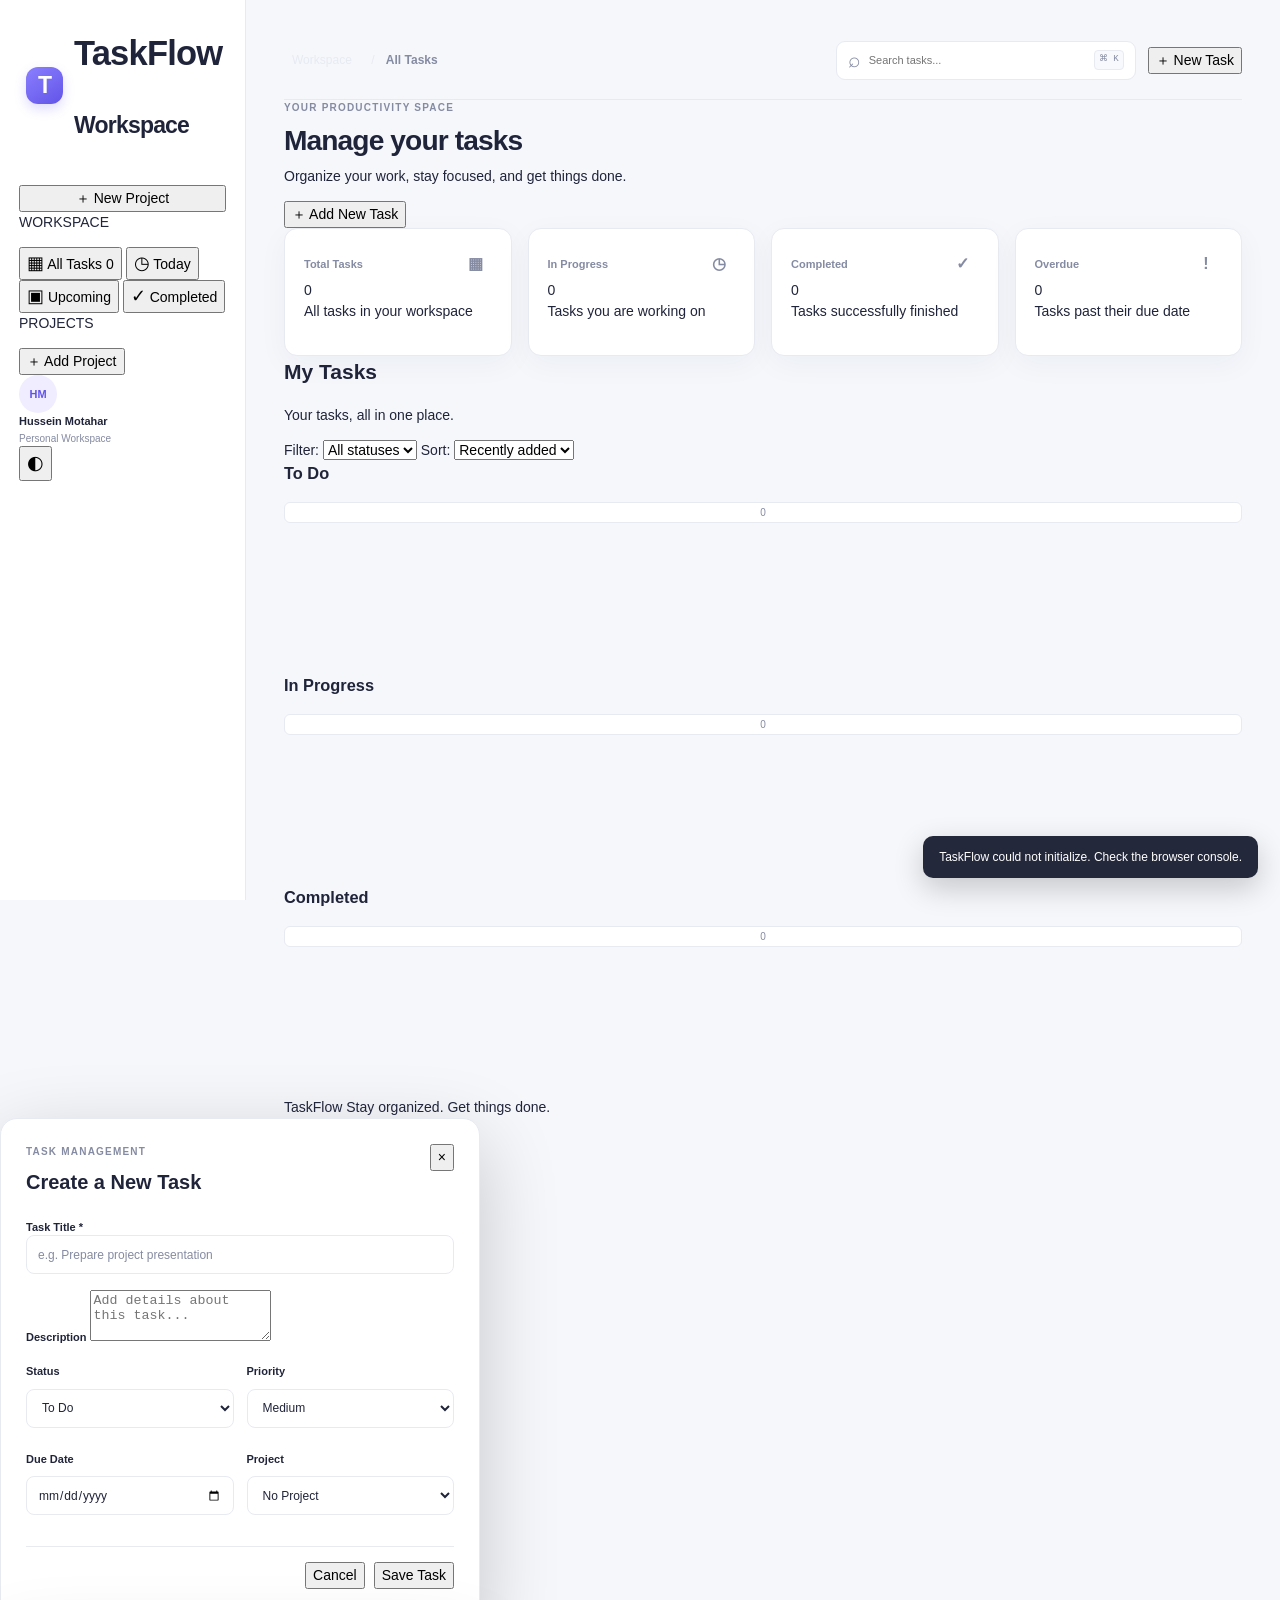
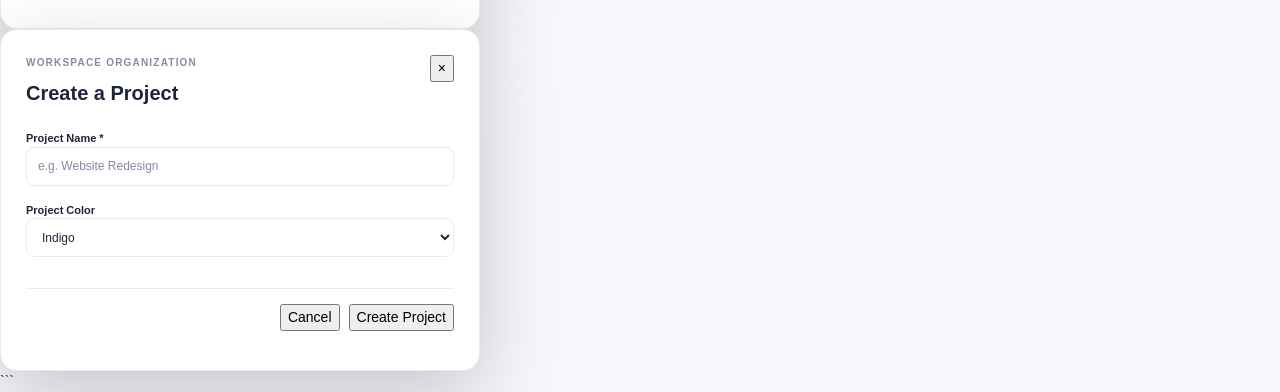
<file: index.html>
<!DOCTYPE html>
<html lang="en">
<head>
  <meta charset="UTF-8">
  <meta name="viewport" content="width=device-width, initial-scale=1.0">
  <meta http-equiv="refresh" content="0; url=frontend/">
  <title>TaskFlow | Hussein Motahar</title>
</head>
<body>
  <p>Redirecting to TaskFlow...</p>
  <p>
    If you are not redirected automatically,
    <a href="frontend/">click here</a>.
  </p>
</body>
</html>
</file>
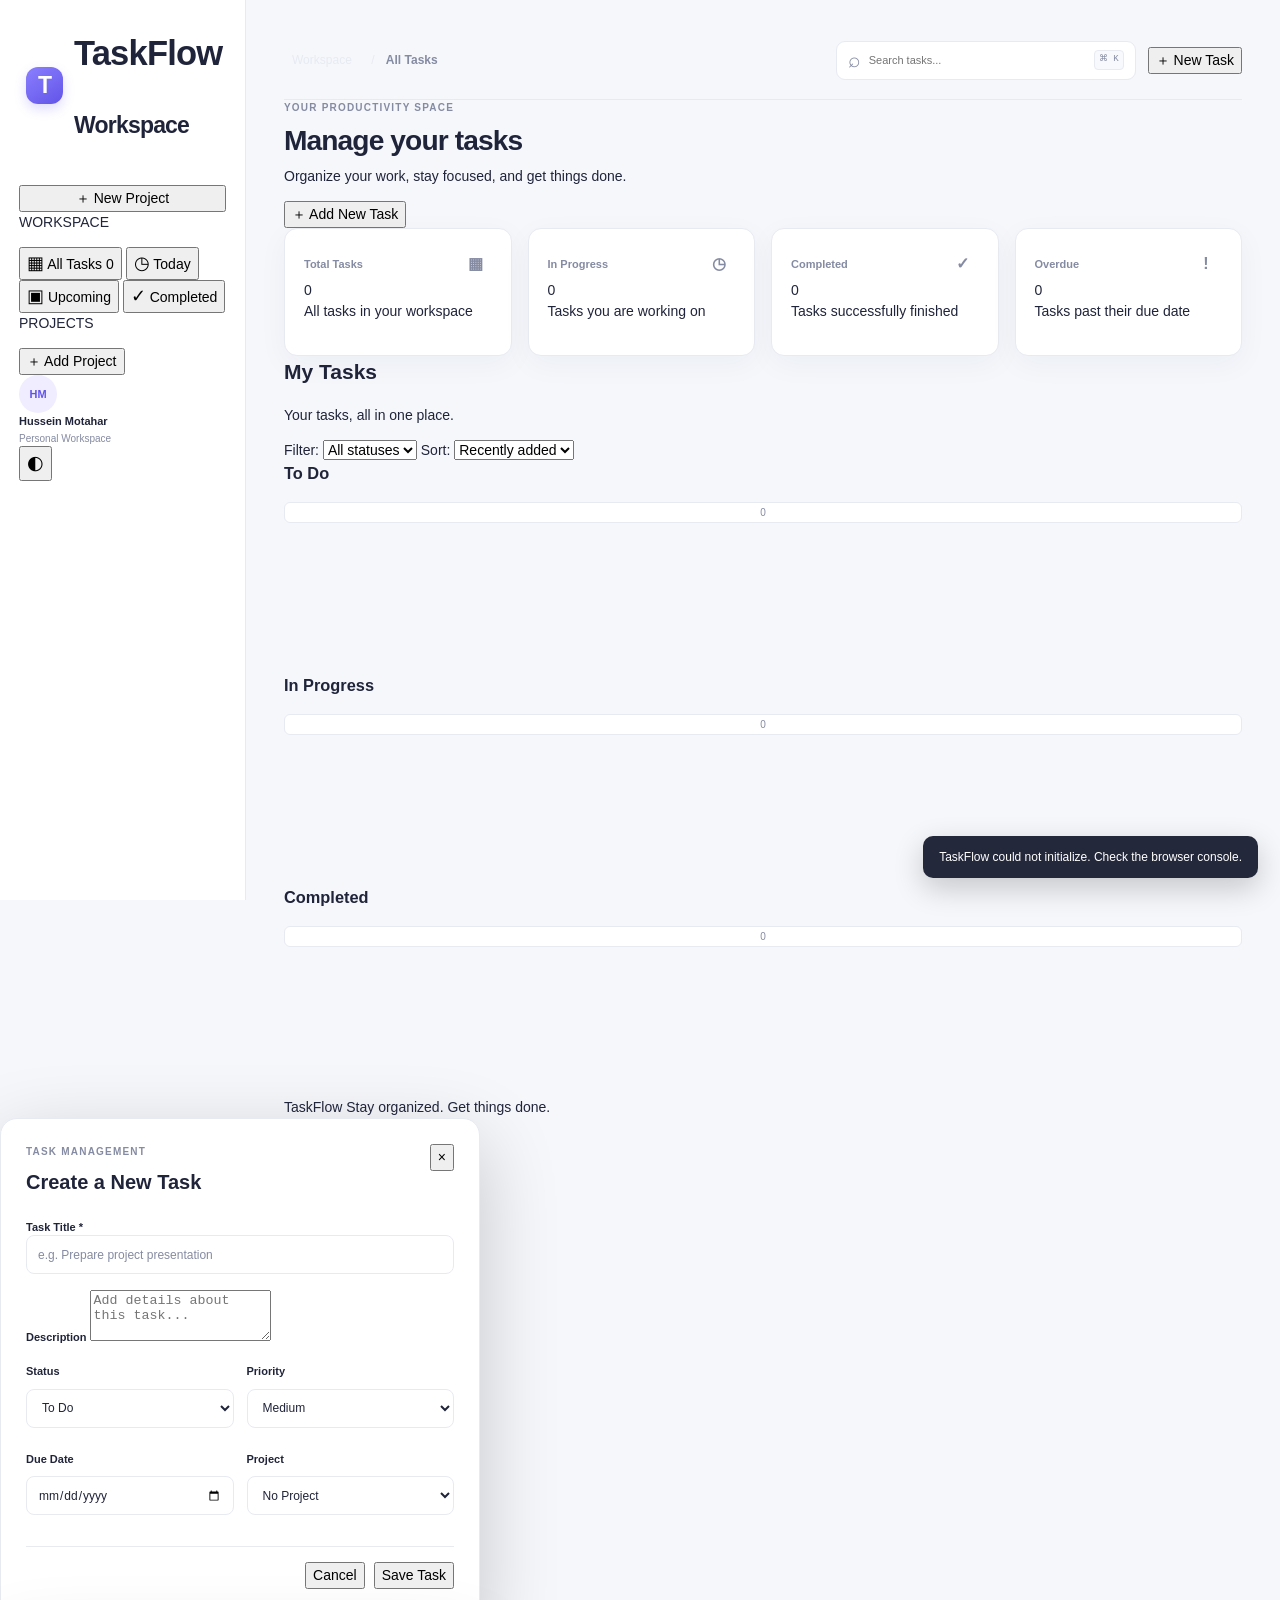
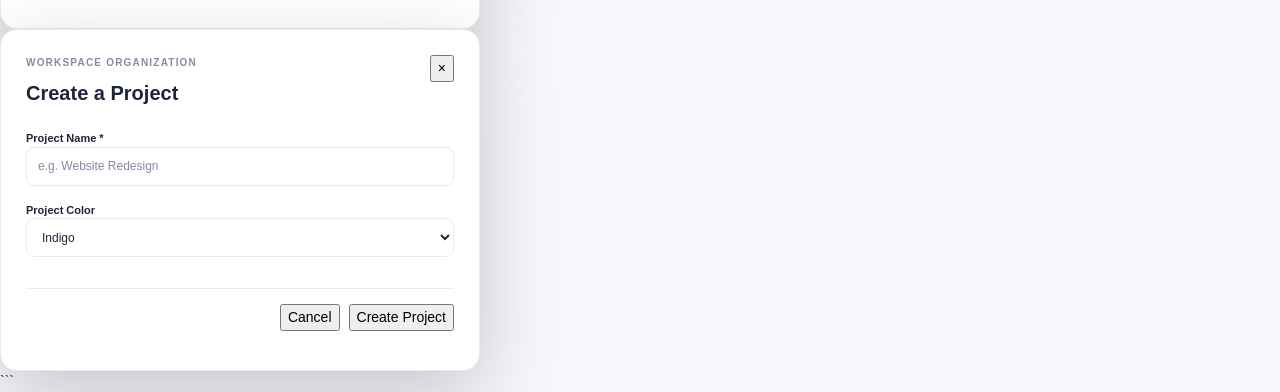
<file: frontend/index.html>
```html
<!DOCTYPE html>
<html lang="en">
<head>
    <meta charset="UTF-8">
    <meta name="viewport" content="width=device-width, initial-scale=1.0">
    <meta name="theme-color" content="#f6f7fb">
    <meta name="description" content="TaskFlow - A simple and modern task management dashboard.">

    <title>TaskFlow | Hussein Motahar</title>

    <link rel="stylesheet" href="style.css">
    <script src="app.js" defer></script>
</head>

<body>
    <div class="app-container">

        <!-- Sidebar -->
        <aside class="sidebar">
            <div class="brand">
                <div class="brand-icon">T</div>
                <div class="brand-text">
                    <h2>TaskFlow</h2>
                    <span>Workspace</span>
                </div>
            </div>

            <button id="sidebarAddProjectBtn" class="sidebar-create-btn">
                <span>＋</span> New Project
            </button>

            <nav class="sidebar-nav">
                <p class="nav-heading">WORKSPACE</p>

                <button class="nav-item active" data-filter="all">
                    <span class="nav-icon">▦</span>
                    <span>All Tasks</span>
                    <span class="nav-count" id="allTasksNavCount">0</span>
                </button>

                <button class="nav-item" data-filter="today">
                    <span class="nav-icon">◷</span>
                    <span>Today</span>
                </button>

                <button class="nav-item" data-filter="upcoming">
                    <span class="nav-icon">▣</span>
                    <span>Upcoming</span>
                </button>

                <button class="nav-item" data-filter="completed">
                    <span class="nav-icon">✓</span>
                    <span>Completed</span>
                </button>

                <p class="nav-heading projects-heading">PROJECTS</p>

                <div id="projectList" class="project-list"></div>

                <button id="addProjectBtn" class="add-project-btn">
                    <span>＋</span> Add Project
                </button>
            </nav>

            <div class="sidebar-footer">
                <div class="profile-avatar">HM</div>
                <div class="profile-info">
                    <strong>Hussein Motahar</strong>
                    <span>Personal Workspace</span>
                </div>
                <button id="themeToggle" class="theme-toggle" title="Toggle theme" aria-label="Toggle theme">
                    ◐
                </button>
            </div>
        </aside>

        <!-- Main Content -->
        <main class="main-content">

            <!-- Top Bar -->
            <header class="topbar">
                <div class="breadcrumb">
                    <span>Workspace</span>
                    <span class="breadcrumb-separator">/</span>
                    <strong id="currentViewTitle">All Tasks</strong>
                </div>

                <div class="topbar-actions">
                    <label class="search-box">
                        <span>⌕</span>
                        <input
                            type="search"
                            id="searchInput"
                            placeholder="Search tasks..."
                            aria-label="Search tasks"
                        >
                        <kbd>⌘ K</kbd>
                    </label>

                    <button id="headerAddTaskBtn" class="primary-btn">
                        <span>＋</span> New Task
                    </button>
                </div>
            </header>

            <!-- Page Heading -->
            <section class="page-heading">
                <div>
                    <p class="eyebrow">YOUR PRODUCTIVITY SPACE</p>
                    <h1 id="pageTitle">Manage your tasks</h1>
                    <p class="page-subtitle">
                        Organize your work, stay focused, and get things done.
                    </p>
                </div>

                <button id="addTaskBtn" class="primary-btn heading-button">
                    <span>＋</span> Add New Task
                </button>
            </section>

            <!-- Statistics -->
            <section class="stats-grid">
                <article class="stat-card">
                    <div class="stat-top">
                        <span class="stat-label">Total Tasks</span>
                        <span class="stat-icon total-icon">▦</span>
                    </div>
                    <div class="stat-value" id="totalTasks">0</div>
                    <p class="stat-description">All tasks in your workspace</p>
                </article>

                <article class="stat-card">
                    <div class="stat-top">
                        <span class="stat-label">In Progress</span>
                        <span class="stat-icon progress-icon">◷</span>
                    </div>
                    <div class="stat-value" id="inProgressTasks">0</div>
                    <p class="stat-description">Tasks you are working on</p>
                </article>

                <article class="stat-card">
                    <div class="stat-top">
                        <span class="stat-label">Completed</span>
                        <span class="stat-icon completed-icon">✓</span>
                    </div>
                    <div class="stat-value" id="completedTasks">0</div>
                    <p class="stat-description">Tasks successfully finished</p>
                </article>

                <article class="stat-card">
                    <div class="stat-top">
                        <span class="stat-label">Overdue</span>
                        <span class="stat-icon overdue-icon">!</span>
                    </div>
                    <div class="stat-value" id="overdueTasks">0</div>
                    <p class="stat-description">Tasks past their due date</p>
                </article>
            </section>

            <!-- Task Board -->
            <section class="task-section">
                <div class="section-header">
                    <div>
                        <h2 id="taskSectionTitle">My Tasks</h2>
                        <p class="section-subtitle">Your tasks, all in one place.</p>
                    </div>

                    <div class="task-toolbar">
                        <label class="filter-select">
                            <span>Filter:</span>
                            <select id="statusFilter" aria-label="Filter tasks by status">
                                <option value="all">All statuses</option>
                                <option value="todo">To Do</option>
                                <option value="in-progress">In Progress</option>
                                <option value="completed">Completed</option>
                            </select>
                        </label>

                        <label class="filter-select">
                            <span>Sort:</span>
                            <select id="sortSelect" aria-label="Sort tasks">
                                <option value="created">Recently added</option>
                                <option value="due">Due date</option>
                                <option value="priority">Priority</option>
                                <option value="title">Title</option>
                            </select>
                        </label>
                    </div>
                </div>

                <div class="task-board">
                    <section class="task-column" data-column="todo">
                        <div class="column-header">
                            <div class="column-title">
                                <span class="column-dot todo-dot"></span>
                                <h3>To Do</h3>
                                <span class="column-count" id="todoCount">0</span>
                            </div>
                        </div>
                        <div class="task-list" id="todoList"></div>
                    </section>

                    <section class="task-column" data-column="in-progress">
                        <div class="column-header">
                            <div class="column-title">
                                <span class="column-dot progress-dot"></span>
                                <h3>In Progress</h3>
                                <span class="column-count" id="inProgressCount">0</span>
                            </div>
                        </div>
                        <div class="task-list" id="inProgressList"></div>
                    </section>

                    <section class="task-column" data-column="completed">
                        <div class="column-header">
                            <div class="column-title">
                                <span class="column-dot completed-dot"></span>
                                <h3>Completed</h3>
                                <span class="column-count" id="completedCount">0</span>
                            </div>
                        </div>
                        <div class="task-list" id="completedList"></div>
                    </section>
                </div>

                <div id="emptyState" class="empty-state" hidden>
                    <div class="empty-state-icon">✓</div>
                    <h3>No tasks found</h3>
                    <p>Create a task or change your filters to get started.</p>
                    <button id="welcomeAddProjectBtn" class="secondary-btn">
                        Create a Project
                    </button>
                </div>
            </section>

            <footer class="main-footer">
                <span>TaskFlow</span>
                <span>Stay organized. Get things done.</span>
            </footer>
        </main>
    </div>

    <!-- Add/Edit Task Modal -->
    <div id="taskModal" class="modal" aria-hidden="true">
        <div class="modal-backdrop" data-close-modal="taskModal"></div>

        <section class="modal-content" role="dialog" aria-modal="true" aria-labelledby="taskModalTitle">
            <div class="modal-header">
                <div>
                    <p class="eyebrow">TASK MANAGEMENT</p>
                    <h2 id="taskModalTitle">Create a New Task</h2>
                </div>
                <button type="button" class="modal-close" data-close-modal="taskModal" aria-label="Close">
                    ×
                </button>
            </div>

            <form id="taskForm">
                <input type="hidden" id="taskId">

                <div class="form-group">
                    <label for="taskTitle">Task Title *</label>
                    <input
                        type="text"
                        id="taskTitle"
                        placeholder="e.g. Prepare project presentation"
                        required
                        maxlength="120"
                    >
                </div>

                <div class="form-group">
                    <label for="taskDescription">Description</label>
                    <textarea
                        id="taskDescription"
                        rows="3"
                        placeholder="Add details about this task..."
                        maxlength="1000"
                    ></textarea>
                </div>

                <div class="form-row">
                    <div class="form-group">
                        <label for="taskStatus">Status</label>
                        <select id="taskStatus">
                            <option value="todo">To Do</option>
                            <option value="in-progress">In Progress</option>
                            <option value="completed">Completed</option>
                        </select>
                    </div>

                    <div class="form-group">
                        <label for="taskPriority">Priority</label>
                        <select id="taskPriority">
                            <option value="low">Low</option>
                            <option value="medium" selected>Medium</option>
                            <option value="high">High</option>
                        </select>
                    </div>
                </div>

                <div class="form-row">
                    <div class="form-group">
                        <label for="taskDueDate">Due Date</label>
                        <input type="date" id="taskDueDate">
                    </div>

                    <div class="form-group">
                        <label for="taskProject">Project</label>
                        <select id="taskProject">
                            <option value="">No Project</option>
                        </select>
                    </div>
                </div>

                <div class="modal-actions">
                    <button type="button" class="secondary-btn" data-close-modal="taskModal">
                        Cancel
                    </button>
                    <button type="submit" class="primary-btn" id="saveTaskBtn">
                        Save Task
                    </button>
                </div>
            </form>
        </section>
    </div>

    <!-- Add Project Modal -->
    <div id="projectModal" class="modal" aria-hidden="true">
        <div class="modal-backdrop" data-close-modal="projectModal"></div>

        <section class="modal-content project-modal-content" role="dialog" aria-modal="true" aria-labelledby="projectModalTitle">
            <div class="modal-header">
                <div>
                    <p class="eyebrow">WORKSPACE ORGANIZATION</p>
                    <h2 id="projectModalTitle">Create a Project</h2>
                </div>
                <button type="button" class="modal-close" data-close-modal="projectModal" aria-label="Close">
                    ×
                </button>
            </div>

            <form id="projectForm">
                <div class="form-group">
                    <label for="projectName">Project Name *</label>
                    <input
                        type="text"
                        id="projectName"
                        placeholder="e.g. Website Redesign"
                        required
                        maxlength="80"
                    >
                </div>

                <div class="form-group">
                    <label for="projectColor">Project Color</label>
                    <select id="projectColor">
                        <option value="#6366f1">Indigo</option>
                        <option value="#0ea5e9">Blue</option>
                        <option value="#10b981">Green</option>
                        <option value="#f59e0b">Amber</option>
                        <option value="#ec4899">Pink</option>
                        <option value="#8b5cf6">Purple</option>
                    </select>
                </div>

                <div class="modal-actions">
                    <button type="button" class="secondary-btn" data-close-modal="projectModal">
                        Cancel
                    </button>
                    <button type="submit" class="primary-btn">
                        Create Project
                    </button>
                </div>
            </form>
        </section>
    </div>

    <!-- Notification -->
    <div id="toast" class="toast" role="status" aria-live="polite"></div>
</body>
</html>
```
</file>
<file: frontend/style.css>
:root {
  color-scheme: light;
  --bg: #f5f7fb;
  --surface: #ffffff;
  --surface-alt: #f8f9fd;
  --text: #20243a;
  --muted: #858ba2;
  --border: #e8eaf2;
  --primary: #7065f0;
  --primary-hover: #5c50dd;
  --purple-soft: #efedff;
  --green: #159b78;
  --green-soft: #e6f7f0;
  --blue: #3989e8;
  --blue-soft: #e9f2ff;
  --orange: #df9236;
  --orange-soft: #fff3e2;
  --red: #df5264;
  --shadow: 0 8px 30px rgba(34, 42, 78, .045);
}

:root[data-theme="dark"] {
  color-scheme: dark;
  --bg: #141622;
  --surface: #1d2030;
  --surface-alt: #232638;
  --text: #f1f2fb;
  --muted: #a0a6bf;
  --border: #303449;
  --primary: #958aff;
  --primary-hover: #a79eff;
  --purple-soft: #302c50;
  --green-soft: #203b37;
  --blue-soft: #23344d;
  --orange-soft: #453523;
  --shadow: 0 8px 30px rgba(0, 0, 0, .12);
}

* {
  box-sizing: border-box;
}

html {
  scroll-behavior: smooth;
}

body {
  margin: 0;
  background: var(--bg);
  color: var(--text);
  font-family: Inter, "Segoe UI", Arial, sans-serif;
  font-size: 14px;
  line-height: 1.5;
  transition: background .2s, color .2s;
}

button,
input,
select {
  font: inherit;
}

button {
  cursor: pointer;
}

button:focus-visible,
input:focus-visible,
select:focus-visible,
a:focus-visible {
  outline: 3px solid rgba(112, 101, 240, .35);
  outline-offset: 2px;
}

a {
  color: inherit;
  text-decoration: none;
}

.app-shell {
  min-height: 100vh;
}

.sidebar {
  width: 246px;
  position: fixed;
  inset: 0 auto 0 0;
  z-index: 5;
  display: flex;
  flex-direction: column;
  padding: 28px 19px 18px;
  background: var(--surface);
  border-right: 1px solid var(--border);
}

.brand {
  display: flex;
  align-items: center;
  gap: 11px;
  margin: 0 0 42px 7px;
  font-size: 23px;
  font-weight: 800;
  letter-spacing: -.8px;
}

.brand-icon {
  display: grid;
  width: 37px;
  height: 37px;
  place-items: center;
  border-radius: 12px;
  color: white;
  background: linear-gradient(145deg, #8b7fff, #6254e8);
  box-shadow: 0 5px 12px rgba(112, 101, 240, .23);
}

.brand-accent {
  color: var(--primary);
}

.sidebar-label,
.eyebrow {
  color: var(--muted);
  font-size: 10px;
  font-weight: 800;
  letter-spacing: 1.2px;
}

.sidebar-label {
  padding: 0 9px;
}

.main-nav {
  display: grid;
  gap: 7px;
  margin: 13px 0 31px;
}

.nav-link {
  display: flex;
  align-items: center;
  gap: 13px;
  min-height: 44px;
  padding: 0 12px;
  color: var(--muted);
  border-radius: 10px;
  font-weight: 600;
  transition: .18s;
}

.nav-link:hover,
.nav-link.active {
  color: var(--primary);
  background: var(--purple-soft);
}

.nav-icon {
  width: 20px;
  text-align: center;
  font-size: 18px;
}

.sidebar-section-heading {
  display: flex;
  align-items: center;
  justify-content: space-between;
}

.icon-button {
  display: inline-grid;
  width: 34px;
  height: 34px;
  flex: 0 0 auto;
  place-items: center;
  color: var(--muted);
  background: transparent;
  border: 1px solid transparent;
  border-radius: 9px;
  font-size: 21px;
  transition: .18s;
}

.icon-button:hover {
  color: var(--primary);
  background: var(--purple-soft);
  border-color: var(--border);
}

.sidebar-projects {
  display: grid;
  gap: 6px;
  margin-top: 13px;
  overflow-y: auto;
}

.sidebar-project {
  display: flex;
  align-items: center;
  gap: 10px;
  width: 100%;
  padding: 10px 9px;
  overflow: hidden;
  color: var(--muted);
  text-align: left;
  background: transparent;
  border: 0;
  border-radius: 8px;
}

.sidebar-project:hover {
  color: var(--text);
  background: var(--surface-alt);
}

.project-dot {
  width: 9px;
  height: 9px;
  flex: 0 0 auto;
  border-radius: 3px;
}

.sidebar-project span:last-child {
  overflow: hidden;
  text-overflow: ellipsis;
  white-space: nowrap;
}

.sidebar-bottom {
  display: flex;
  align-items: center;
  gap: 10px;
  margin-top: auto;
  padding-top: 18px;
  border-top: 1px solid var(--border);
}

.profile-avatar {
  display: grid;
  width: 38px;
  height: 38px;
  flex: 0 0 auto;
  place-items: center;
  color: #6254e8;
  background: var(--purple-soft);
  border-radius: 50%;
  font-size: 11px;
  font-weight: 800;
}

.profile-info {
  display: grid;
  flex: 1;
  min-width: 0;
  gap: 2px;
}

.profile-info strong {
  font-size: 11px;
}

.profile-info span {
  color: var(--muted);
  font-size: 10px;
}

.theme-toggle {
  font-size: 19px;
}

.main-content {
  max-width: 1800px;
  min-width: 0;
  margin-left: 246px;
  padding: 0 38px;
}

.topbar {
  display: flex;
  min-height: 79px;
  align-items: center;
  justify-content: space-between;
  gap: 18px;
  border-bottom: 1px solid var(--border);
}

.breadcrumb {
  color: var(--muted);
  font-size: 12px;
}

.breadcrumb span {
  padding: 0 8px;
  color: var(--border);
}

.topbar-actions,
.board-controls {
  display: flex;
  align-items: center;
  gap: 12px;
}

.search-box {
  display: flex;
  width: min(300px, 28vw);
  min-height: 39px;
  align-items: center;
  gap: 8px;
  padding: 0 11px;
  background: var(--surface);
  border: 1px solid var(--border);
  border-radius: 9px;
  color: var(--muted);
}

.search-box > span {
  font-size: 21px;
}

.search-box input {
  width: 100%;
  min-width: 0;
  padding: 8px 0;
  color: var(--text);
  background: transparent;
  border: 0;
  outline: 0;
  font-size: 11px;
}

.search-box input:focus-visible {
  outline: none;
}

.search-box kbd {
  white-space: nowrap;
  padding: 2px 4px;
  background: var(--surface-alt);
  border: 1px solid var(--border);
  border-radius: 4px;
  font-size: 9px;
}

.button {
  display: inline-flex;
  min-height: 39px;
  align-items: center;
  justify-content: center;
  gap: 7px;
  padding: 0 15px;
  border: 1px solid transparent;
  border-radius: 9px;
  font-size: 12px;
  font-weight: 700;
  white-space: nowrap;
  transition: transform .15s, background .15s, box-shadow .15s;
}

.button:active {
  transform: translateY(1px);
}

.button-primary {
  color: #fff;
  background: var(--primary);
  box-shadow: 0 4px 10px rgba(112, 101, 240, .12);
}

.button-primary:hover {
  background: var(--primary-hover);
  box-shadow: 0 5px 14px rgba(112, 101, 240, .2);
}

.button-secondary {
  color: var(--text);
  background: var(--surface);
  border-color: var(--border);
}

.button-secondary:hover {
  border-color: var(--primary);
}

.welcome-section {
  display: flex;
  align-items: center;
  justify-content: space-between;
  gap: 20px;
  padding: 35px 0 28px;
}

.eyebrow {
  margin: 0 0 8px;
}

h1,
h2,
h3,
h4,
h5,
p {
  margin-top: 0;
}

h1 {
  margin-bottom: 8px;
  font-size: clamp(23px, 2.2vw, 30px);
  font-weight: 800;
  letter-spacing: -.9px;
  line-height: 1.25;
}

.heading-dot {
  color: var(--primary);
}

.welcome-subtitle,
.section-heading p {
  margin: 0;
  color: var(--muted);
  font-size: 12px;
}

.stats-grid {
  display: grid;
  grid-template-columns: repeat(4, minmax(0, 1fr));
  gap: 16px;
}

.stat-card {
  min-width: 0;
  padding: 19px;
  background: var(--surface);
  border: 1px solid var(--border);
  border-radius: 13px;
  box-shadow: var(--shadow);
}

.stat-top {
  display: flex;
  align-items: center;
  justify-content: space-between;
  gap: 7px;
  color: var(--muted);
  font-size: 11px;
  font-weight: 600;
}

.stat-icon {
  display: grid;
  width: 32px;
  height: 32px;
  place-items: center;
  border-radius: 9px;
  font-size: 16px;
}

.purple {
  color: var(--primary);
  background: var(--purple-soft);
}

.blue {
  color: var(--blue);
  background: var(--blue-soft);
}

.orange {
  color: var(--orange);
  background: var(--orange-soft);
}

.green {
  color: var(--green);
  background: var(--green-soft);
}

.stat-number {
  margin-top: 13px;
  font-size: 29px;
  font-weight: 800;
  letter-spacing: -.7px;
}

.stat-note {
  margin-top: 3px;
  color: var(--muted);
  font-size: 10px;
}

.projects-section,
.board-section {
  margin-top: 35px;
}

.section-heading {
  display: flex;
  align-items: center;
  justify-content: space-between;
  gap: 15px;
  margin-bottom: 17px;
}

.section-heading h2 {
  margin-bottom: 4px;
  font-size: 17px;
  letter-spacing: -.3px;
}

.text-button {
  padding: 8px 0 8px 10px;
  color: var(--primary);
  background: transparent;
  border: 0;
  font-size: 11px;
  font-weight: 700;
}

.text-button:hover {
  color: var(--primary-hover);
}

.projects-grid {
  display: grid;
  grid-template-columns: repeat(3, minmax(0, 1fr));
  gap: 15px;
}

.project-card {
  min-width: 0;
  padding: 18px;
  background: var(--surface);
  border: 1px solid var(--border);
  border-radius: 12px;
  box-shadow: var(--shadow);
}

.project-card-top {
  display: flex;
  align-items: center;
  justify-content: space-between;
  gap: 8px;
}

.project-color {
  width: 34px;
  height: 34px;
  border-radius: 10px;
}

.project-menu {
  color: var(--muted);
  background: transparent;
  border: 0;
  font-size: 20px;
}

.project-card h4 {
  margin: 13px 0 5px;
  overflow-wrap: anywhere;
  font-size: 13px;
}

.project-card p {
  margin-bottom: 15px;
  color: var(--muted);
  font-size: 10px;
}

.project-progress {
  height: 5px;
  overflow: hidden;
  background: var(--surface-alt);
  border-radius: 99px;
}

.project-progress-bar {
  height: 100%;
  background: var(--primary);
  border-radius: inherit;
  transition: width .2s;
}

.project-meta {
  display: flex;
  justify-content: space-between;
  gap: 8px;
  margin-top: 8px;
  color: var(--muted);
  font-size: 10px;
}

.board-section {
  margin-top: 38px;
}

.board-heading {
  align-items: flex-end;
}

.board-controls select,
.modal select,
.modal input {
  min-height: 39px;
  padding: 0 11px;
  color: var(--text);
  background: var(--surface);
  border: 1px solid var(--border);
  border-radius: 8px;
}

.board-controls select {
  max-width: 145px;
  font-size: 11px;
}

.filter-label {
  color: var(--muted);
  font-size: 11px;
}

.kanban-board {
  display: grid;
  grid-template-columns: repeat(3, minmax(0, 1fr));
  align-items: start;
  gap: 15px;
}

.board-column {
  min-width: 0;
  min-height: 225px;
  padding: 14px;
  background: var(--surface-alt);
  border: 1px solid var(--border);
  border-radius: 12px;
}

.column-heading {
  display: flex;
  align-items: center;
  gap: 9px;
  margin-bottom: 14px;
}

.column-heading h3 {
  margin: 0;
  font-size: 12px;
  font-weight: 750;
}

.column-dot {
  width: 8px;
  height: 8px;
  border-radius: 50%;
}

.dot-todo {
  background: var(--blue);
}

.dot-progress {
  background: var(--orange);
}

.dot-completed {
  background: var(--green);
}

.column-count {
  display: grid;
  min-width: 21px;
  height: 21px;
  place-items: center;
  margin-left: auto;
  padding: 0 5px;
  color: var(--muted);
  background: var(--surface);
  border: 1px solid var(--border);
  border-radius: 6px;
  font-size: 10px;
}

.task-list {
  display: grid;
  gap: 10px;
  min-height: 150px;
}

.task-card {
  min-width: 0;
  padding: 14px;
  background: var(--surface);
  border: 1px solid var(--border);
  border-radius: 10px;
  box-shadow: var(--shadow);
  overflow-wrap: anywhere;
}

.task-card-header {
  display: flex;
  align-items: flex-start;
  justify-content: space-between;
  gap: 8px;
}

.task-card h5 {
  margin: 0 0 8px;
  font-size: 12px;
  font-weight: 750;
  line-height: 1.5;
}

.task-delete {
  display: grid;
  width: 25px;
  height: 25px;
  flex: 0 0 auto;
  place-items: center;
  color: var(--muted);
  background: transparent;
  border: 0;
  border-radius: 6px;
  font-size: 18px;
}

.task-delete:hover {
  color: var(--red);
  background: rgba(223, 82, 100, .09);
}

.task-project {
  margin-bottom: 13px;
  color: var(--muted);
  font-size: 10px;
}

.task-footer {
  display: flex;
  flex-wrap: wrap;
  align-items: center;
  justify-content: space-between;
  gap: 7px;
}

.priority {
  display: inline-flex;
  align-items: center;
  padding: 4px 7px;
  border-radius: 5px;
  font-size: 9px;
  font-weight: 800;
  text-transform: capitalize;
}

.priority.high {
  color: var(--red);
  background: rgba(223, 82, 100, .11);
}

.priority.medium {
  color: var(--orange);
  background: var(--orange-soft);
}

.priority.low {
  color: var(--green);
  background: var(--green-soft);
}

.task-date {
  color: var(--muted);
  font-size: 9px;
}

.task-status-button {
  width: 100%;
  margin-top: 12px;
  padding: 7px 9px;
  color: var(--primary);
  background: var(--purple-soft);
  border: 0;
  border-radius: 7px;
  font-size: 10px;
  font-weight: 700;
}

.task-status-button:hover {
  filter: brightness(.96);
}

.empty-state {
  margin: 22px 0;
  color: var(--muted);
  text-align: center;
  font-size: 11px;
}

.empty-search {
  margin-top: 12px;
  color: var(--muted);
  text-align: center;
  font-size: 12px;
}

.app-footer {
  display: flex;
  justify-content: space-between;
  gap: 12px;
  margin-top: 38px;
  padding: 19px 0 24px;
  color: var(--muted);
  border-top: 1px solid var(--border);
  font-size: 10px;
}

.app-footer strong {
  color: var(--text);
}

.footer-muted {
  color: var(--muted);
}

.modal-backdrop {
  position: fixed;
  inset: 0;
  z-index: 20;
  display: none;
  align-items: center;
  justify-content: center;
  padding: 20px;
  background: rgba(17, 20, 38, .55);
  backdrop-filter: blur(4px);
}

.modal-backdrop.is-open {
  display: flex;
}

.modal {
  width: min(100%, 480px);
  max-height: min(90vh, 780px);
  overflow-y: auto;
  padding: 25px;
  background: var(--surface);
  border: 1px solid var(--border);
  border-radius: 17px;
  box-shadow: 0 24px 80px rgba(0, 0, 0, .2);
  animation: modal-in .16s ease-out;
}

@keyframes modal-in {
  from {
    opacity: 0;
    transform: translateY(8px) scale(.99);
  }
  to {
    opacity: 1;
    transform: translateY(0) scale(1);
  }
}

.modal-header {
  display: flex;
  align-items: flex-start;
  justify-content: space-between;
  gap: 15px;
  margin-bottom: 22px;
}

.modal-header h2 {
  margin: 0;
  font-size: 20px;
}

.modal form {
  display: grid;
  gap: 9px;
}

.modal form label {
  margin-top: 7px;
  font-size: 11px;
  font-weight: 700;
}

.modal input,
.modal select {
  width: 100%;
  min-width: 0;
  margin-bottom: 7px;
  font-size: 12px;
}

.modal input::placeholder {
  color: var(--muted);
}

.required {
  color: var(--red);
}

.form-row {
  display: grid;
  grid-template-columns: 1fr 1fr;
  gap: 13px;
}

.form-row > div {
  display: grid;
  min-width: 0;
  gap: 9px;
}

.modal-actions {
  display: flex;
  justify-content: flex-end;
  gap: 9px;
  margin-top: 15px;
  padding-top: 15px;
  border-top: 1px solid var(--border);
}

.toast {
  position: fixed;
  right: 22px;
  bottom: 22px;
  z-index: 50;
  max-width: min(380px, calc(100vw - 44px));
  padding: 12px 16px;
  color: #fff;
  background: #24283b;
  border-radius: 10px;
  box-shadow: 0 10px 30px rgba(0, 0, 0, .2);
  font-size: 12px;
  opacity: 0;
  pointer-events: none;
  transform: translateY(8px);
  transition: opacity .2s, transform .2s;
}

.toast.visible {
  opacity: 1;
  transform: translateY(0);
}

[hidden] {
  display: none !important;
}

@media (min-width: 1500px) {
  .main-content {
    padding-right: 52px;
    padding-left: 52px;
  }
}

@media (max-width: 1150px) {
  .sidebar {
    width: 210px;
    padding-right: 14px;
    padding-left: 14px;
  }

  .main-content {
    margin-left: 210px;
    padding-right: 24px;
    padding-left: 24px;
  }

  .stats-grid {
    grid-template-columns: repeat(2, minmax(0, 1fr));
  }

  .projects-grid {
    grid-template-columns: repeat(2, minmax(0, 1fr));
  }

  .kanban-board {
    gap: 9px;
  }

  .board-column {
    padding: 10px;
  }
}

@media (max-width: 760px) {
  .sidebar {
    position: static;
    width: 100%;
    padding: 13px 18px;
    border-right: 0;
    border-bottom: 1px solid var(--border);
  }

  .brand {
    margin: 0 0 12px;
    font-size: 20px;
  }

  .brand-icon {
    width: 32px;
    height: 32px;
  }

  .sidebar > .sidebar-label,
  .sidebar > .main-nav,
  .sidebar-section-heading,
  .sidebar-projects {
    display: none;
  }

  .sidebar-bottom {
    display: none;
  }

  .main-content {
    margin-left: 0;
    padding: 0 17px;
  }

  .topbar {
    min-height: 66px;
    align-items: stretch;
    flex-direction: column;
    justify-content: center;
    gap: 10px;
    padding: 13px 0;
  }

  .topbar-actions {
    width: 100%;
  }

  .search-box {
    width: 100%;
    flex: 1;
  }

  .welcome-section {
    align-items: flex-start;
    flex-direction: column;
    padding: 27px 0 22px;
  }

  h1 {
    font-size: 25px;
  }

  .stats-grid {
    gap: 10px;
  }

  .stat-card {
    padding: 13px;
  }

  .stat-number {
    font-size: 25px;
  }

  .projects-grid {
    grid-template-columns: repeat(2, minmax(0, 1fr));
    gap: 10px;
  }

  .project-card {
    padding: 13px;
  }

  .board-heading {
    align-items: flex-start;
    flex-direction: column;
  }

  .board-controls {
    width: 100%;
    flex-wrap: wrap;
  }

  .board-controls select {
    flex: 1;
  }

  .kanban-board {
    grid-template-columns: 1fr;
  }

  .board-column {
    min-height: 150px;
    padding: 13px;
  }

  .task-list {
    min-height: 65px;
  }

  .app-footer {
    flex-direction: column;
  }
}

@media (max-width: 390px) {
  .stats-grid,
  .projects-grid {
    grid-template-columns: 1fr;
  }

  .topbar-actions > .button {
    padding: 0 10px;
  }

  .form-row {
    grid-template-columns: 1fr;
    gap: 0;
  }
}
</file>
